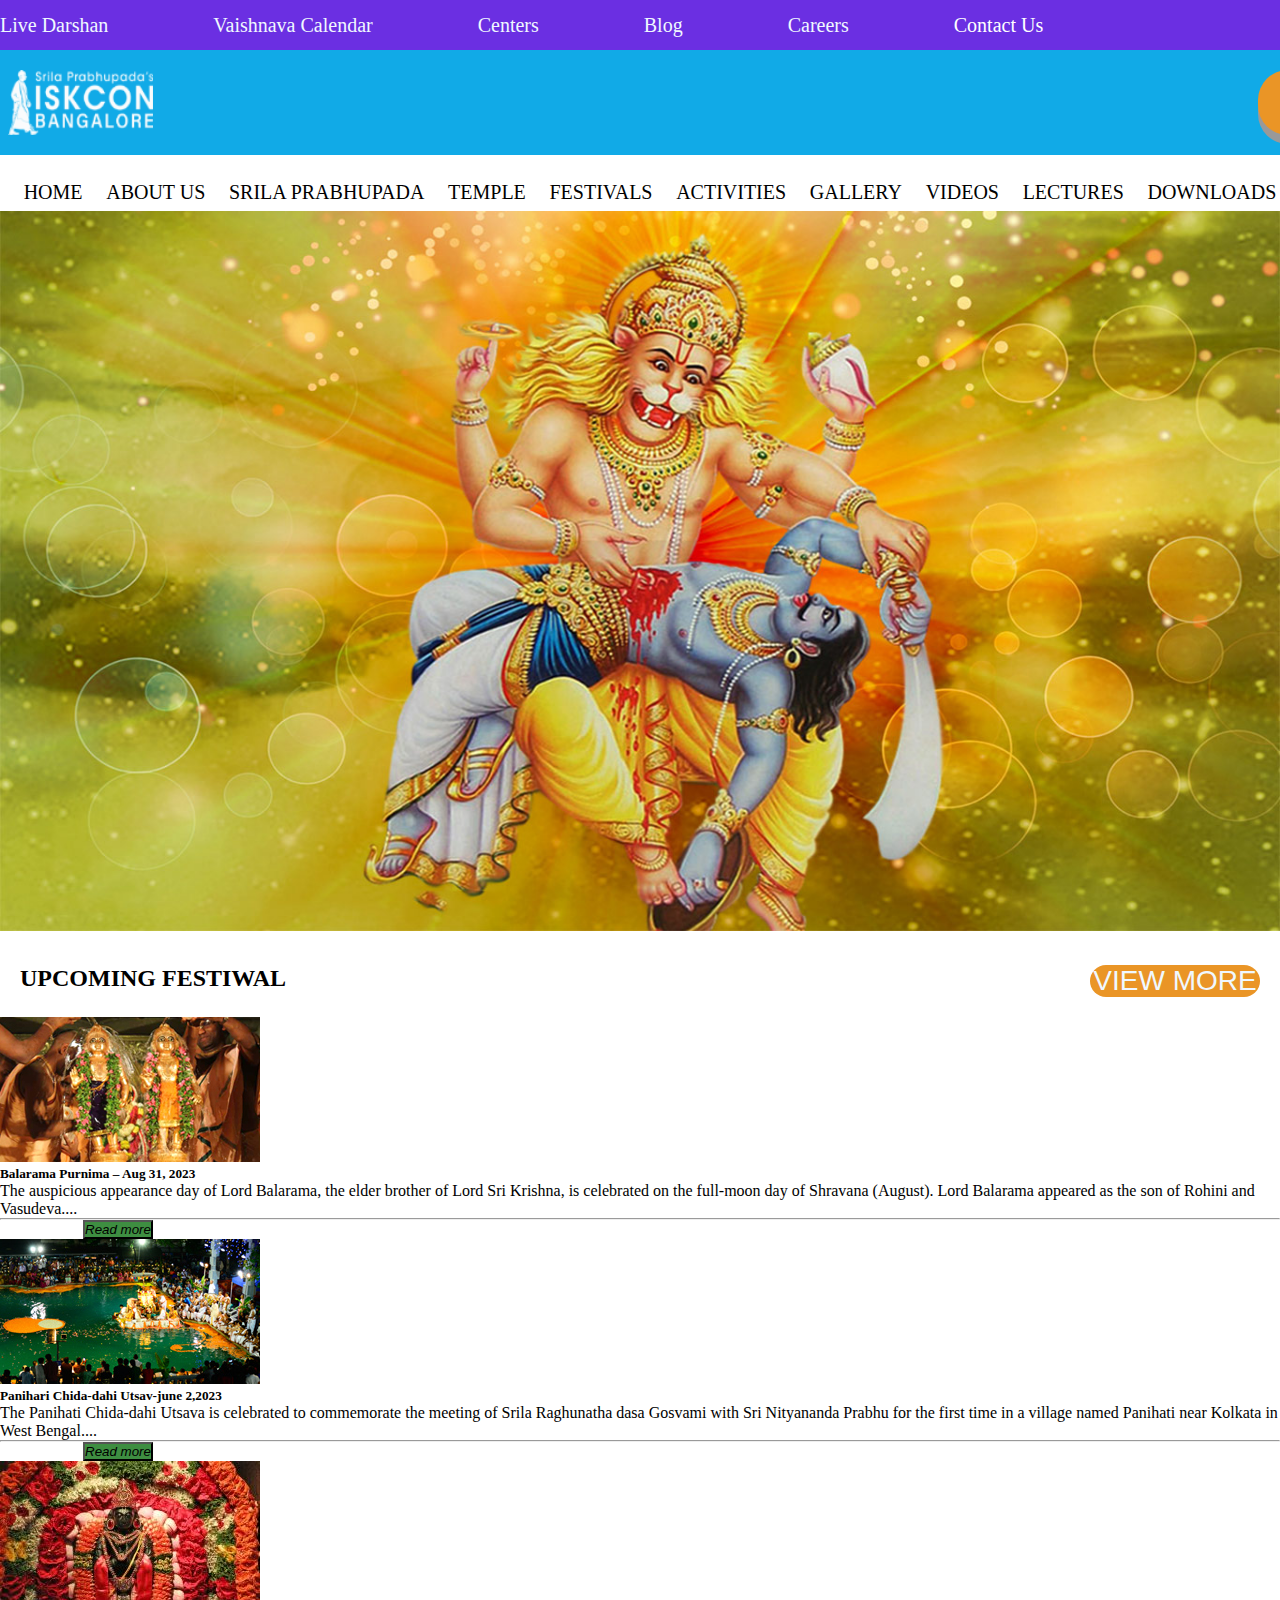
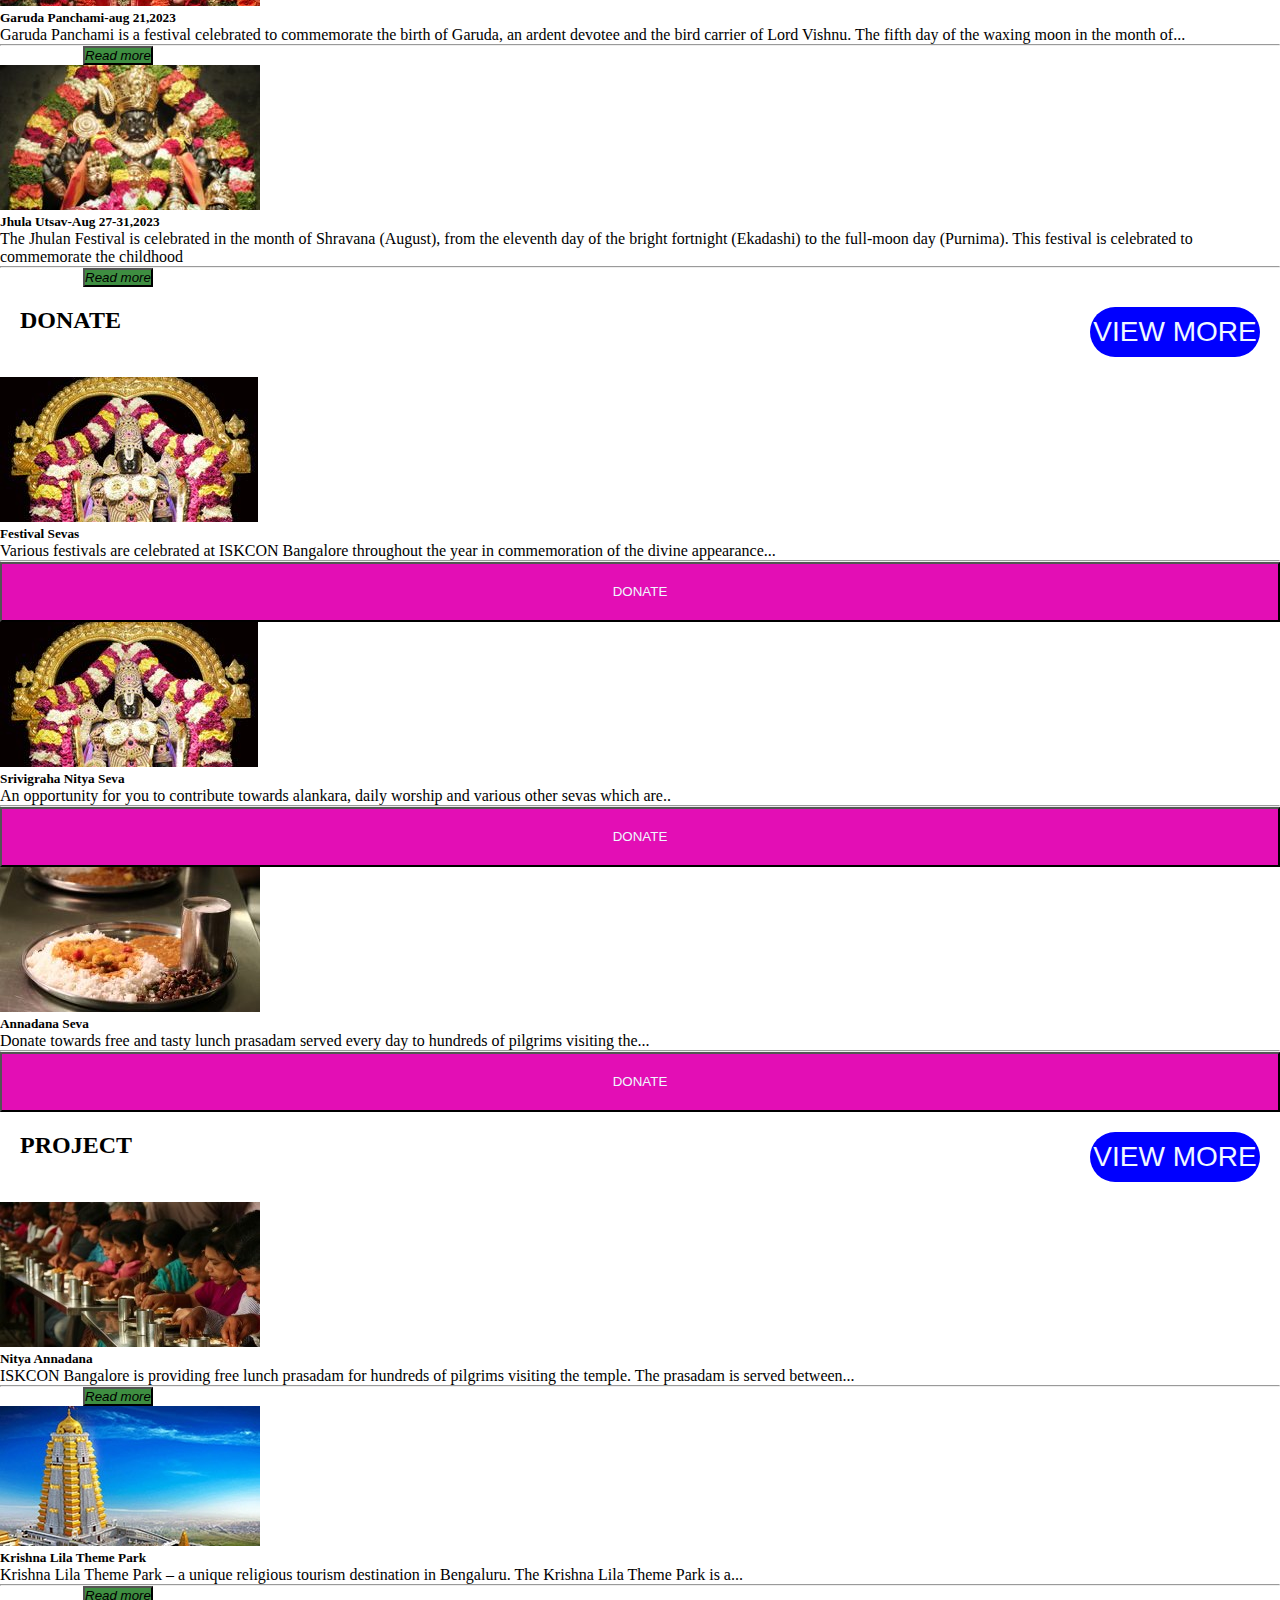
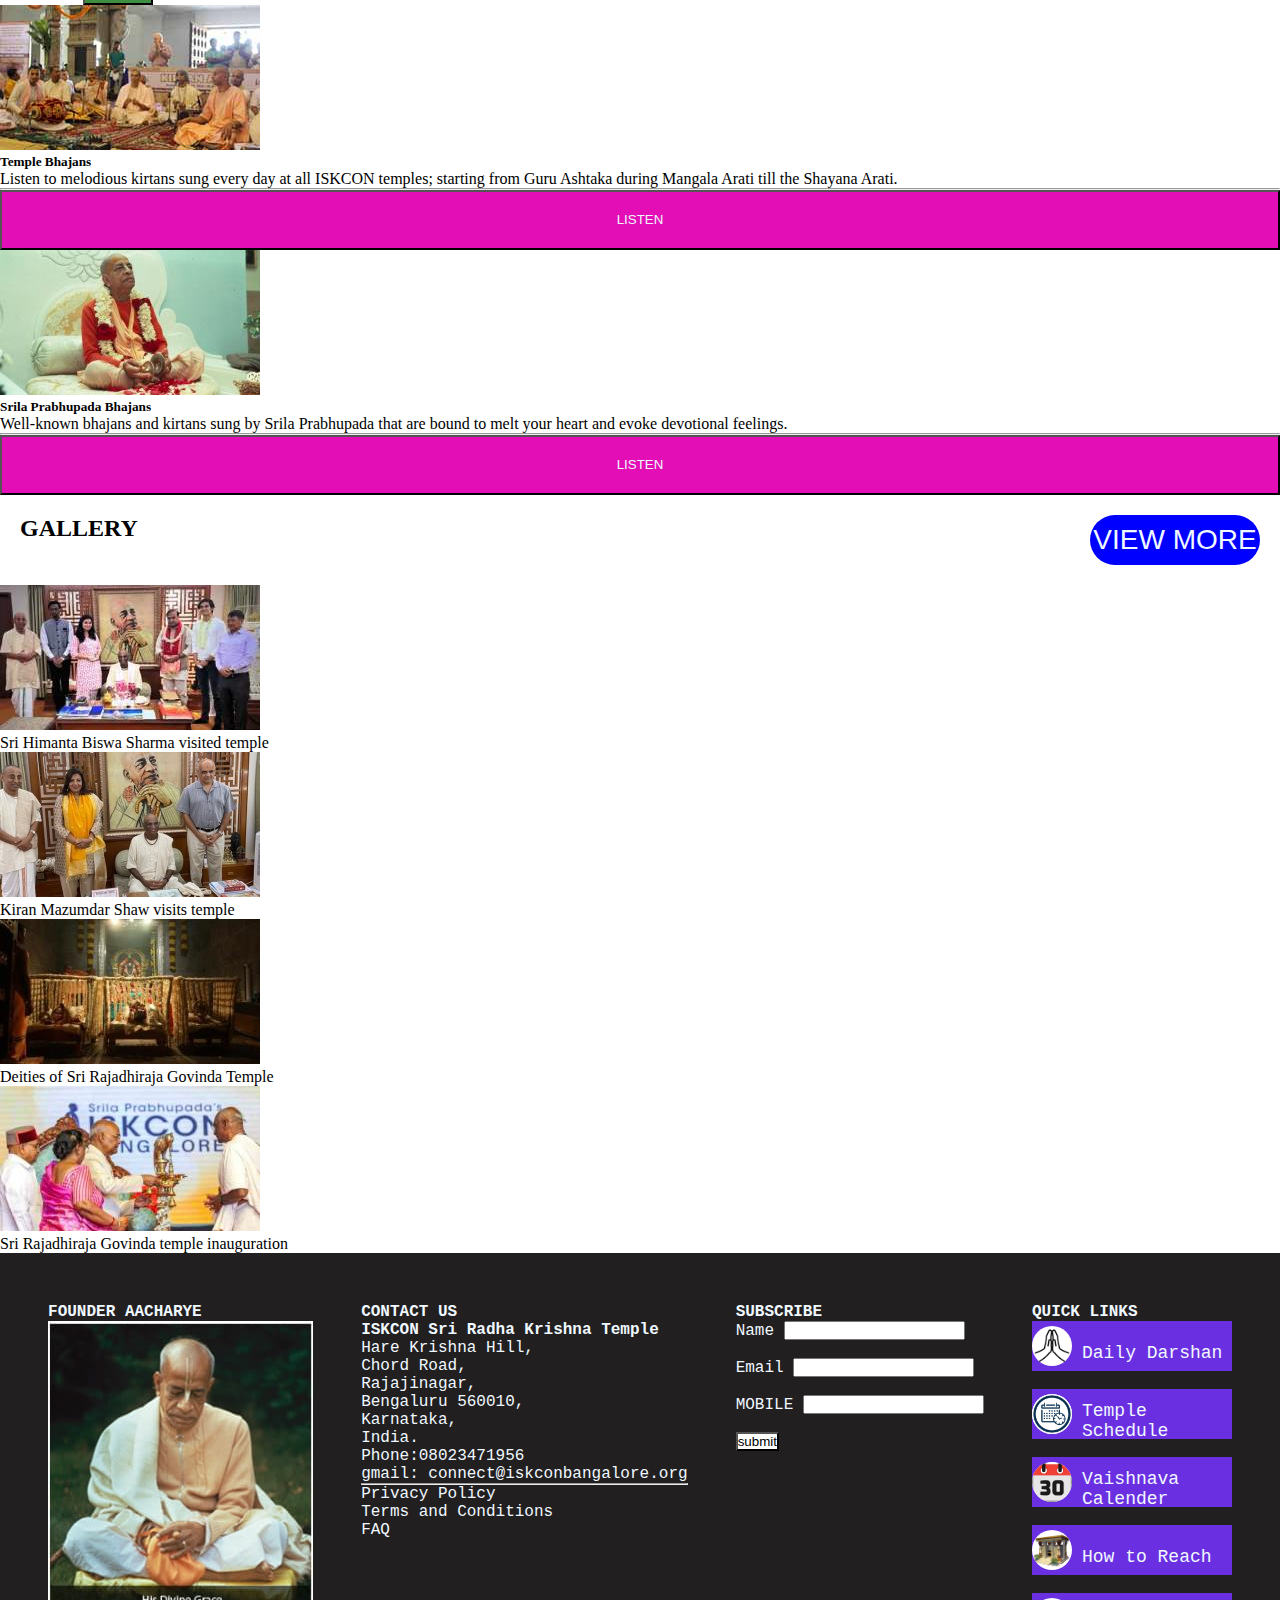
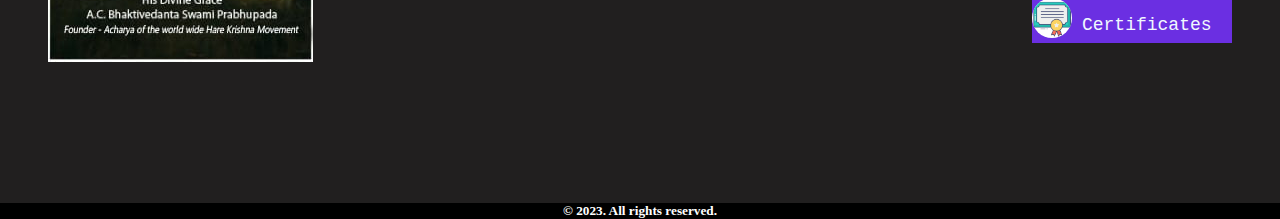
<file: index.html>
<!DOCTYPE html>
<html lang="en">

<head>
  <meta charset="UTF-8">
  <meta http-equiv="X-UA-Compatible" content="IE=edge">
  <meta name="viewport" content="width=device-width, initial-scale=1.0">
  <title>ISKCON BANGALORE</title>
  <link href="https://cdn.jsdelivr.net/npm/bootstrap@5.3.0-alpha3/dist/css/bootstrap.min.css" rel="stylesheet"
    integrity="sha384-KK94CHFLLe+nY2dmCWGMq91rCGa5gtU4mk92HdvYe+M/SXH301p5ILy+dN9+nJOZ" crossorigin="anonymous">
  <link rel="stylesheet" href="my css/style.css">
  <link rel="icon" type="image/x-icon" href="images/temple.png">
</head>

<body>

  <div class="container-fluid">
    <span>Live Darshan </span>
    <span>Vaishnava Calendar</span>
    <span>Centers</span>
    <span>Blog</span>
    <span>Careers</span>
    <span ><a href="contact.html" style="text-decoration: none; color: white;">Contact Us</a></span>
  </div>

  <div class="navigition">
    <img src="images/iskcon-bangalore-logo-n.png" alt="">

    <button type="button" value="button">Donate</button>
  </div>
  <nav>
    <ul>
      <li><a href="#">HOME</a></li>
      <li><a href="about.html">ABOUT US</a></li>
      <li><a href="#">SRILA PRABHUPADA</a></li>
      <li><a href="#">TEMPLE</a></li>
      <li><a href="#">FESTIVALS</a></li>
      <li><a href="#">ACTIVITIES</a></li>
      <li><a href="#">GALLERY</a></li>
      <li><a href="#">VIDEOS</a></li>
      <li><a href="#">LECTURES</a></li>
      <li><a href="#">DOWNLOADS</a></li>
      <li><a href="#">LIFE PATRON</a></li>
    </ul>
  </nav>
  <div class="section">
    <img class="image" src="images/god.jpg" height="" width="" alt="">
  </div>
  <div class="section2">
    <div class="head">
      <h2>UPCOMING FESTIWAL</h2>
      <BUtton class="BUTTON" type="button">VIEW MORE</BUtton>
    </div>
    <div class="row row-cols-1 row-cols-md-4 g-4">
      <div class="col">
        <div class="card">
          <img src="images\Balaram-purnima.jpg" class="card-img-top" alt="...">
          <div class="card-body">
            <h5 class="card-title">Balarama Purnima – Aug 31, 2023</h5>
            <p class="card-text">The auspicious appearance day of Lord Balarama, the elder brother of Lord Sri Krishna,
              is celebrated on the full-moon day of Shravana (August). Lord Balarama appeared as the son of Rohini and
              Vasudeva....
              <hr><button class="button1">Read more</button>
            </p>
          </div>
        </div>
      </div>
      <div class="col">
        <div class="card">
          <img src="images/Panihati-chida-dahi.jpg" class="card-img-top" alt="...">
          <div class="card-body">
            <h5 class="card-title">Panihari Chida-dahi Utsav-june 2,2023</h5>
            <p class="card-text">
              The Panihati Chida-dahi Utsava is celebrated to commemorate the meeting of Srila Raghunatha dasa Gosvami
              with Sri Nityananda Prabhu for the first time in a village named Panihati near Kolkata in West Bengal....
              <hr>
              <button class="button1">Read more</button>
            </p>
          </div>
        </div>
      </div>
      <div class="col">
        <div class="card">
          <img src="images/f18-garuda-panchami-260x145.jpg" class="card-img-top" alt="...">
          <div class="card-body">
            <h5 class="card-title">Garuda Panchami-aug 21,2023</h5>
            <p class="card-text">Garuda Panchami is a festival celebrated to commemorate the birth of Garuda, an ardent
              devotee and the bird carrier of Lord Vishnu. The fifth day of the waxing moon in the month of...
              <hr>
              <button class="button1">Read more</button>
            </p>
          </div>
        </div>
      </div>
      <div class="col">
        <div class="card">
          <img src="images/sri-narasimha-jayanti-260x145.jpg" class="card-img-top" alt="...">
          <div class="card-body">
            <h5 class="card-title">Jhula Utsav-Aug 27-31,2023</h5>
            <p class="card-text">The Jhulan Festival is celebrated in the month of Shravana (August), from the eleventh
              day of the bright fortnight (Ekadashi) to the full-moon day (Purnima). This festival is celebrated to
              commemorate the childhood
              <hr><button class="button1">Read more</button>
            </p>

          </div>
        </div>
      </div>
    </div>

  </div>
  <div class="head">
    <h2>DONATE</h2>
    <img src="images/Horizontal-Line-No-Background.png" alt="">
    <BUtton class="BUTTON" type="button" style="background-color: blue;">VIEW MORE</BUtton>
  </div>
  <div class="row row-cols-1 row-cols-md-4 g-4">
    <div class="col">
      <div class="card">
        <img src="images/seva-258x145 (1).jpg" class="card-img-top" alt="...">
        <div class="card-body">
          <h5 class="card-title">Festival Sevas</h5>
          <p class="card-text">Various festivals are celebrated at ISKCON Bangalore throughout the year in commemoration
            of the divine appearance...
            <hr><button class="button3">DONATE</button>
          </p>
        </div>
      </div>
    </div>
    <div class="col">
      <div class="card">
        <img src="images/seva-258x145 (1).jpg" class="card-img-top" alt="...">
        <div class="card-body">
          <h5 class="card-title">Srivigraha Nitya Seva</h5>
          <p class="card-text">An opportunity for you to contribute towards alankara, daily worship and various other
            sevas which are..
            <hr><button class="button3">DONATE</button>
          </p>
        </div>
      </div>
    </div>
    <div class="col">
      <div class="card">
        <img src="images/a07-nitya-annadana-260x145 (1).jpg" class="card-img-top" alt="...">
        <div class="card-body">
          <h5 class="card-title">Annadana Seva</h5>
          <p class="card-text">Donate towards free and tasty lunch prasadam served every day to hundreds of pilgrims
            visiting the...
            <hr><button class="button3">DONATE</button>
          </p>
        </div>
      </div>
    </div>
    <!-- <div class="col">
      <div class="card">
        <img src="..." class="card-img-top" alt="...">
        <div class="card-body">
          <h5 class="card-title">Card title</h5>
          <p class="card-text">This is a longer card with supporting text below as a natural lead-in to additional content. This content is a little bit longer.</p>
        </div> -->
  </div>
  </div>
  </div>
  <div class="head">
    <h2>PROJECT</h2>
    <img src="images/Horizontal-Line-No-Background.png" alt="">
    <BUtton class="BUTTON" type="button" style="background-color: blue;">VIEW MORE</BUtton>
  </div>
  <div class="row row-cols-1 row-cols-md-4 g-4">
    <div class="col">
      <div class="card">
        <img src="images/nityaannadana1 (1).jpg" class="card-img-top" alt="...">
        <div class="card-body">
          <h5 class="card-title">Nitya Annadana</h5>
          <p class="card-text">ISKCON Bangalore is providing free lunch prasadam for hundreds of pilgrims visiting the
            temple. The prasadam is served between...
            <hr><button class="button1">Read more</button>
          </p>
        </div>
      </div>
    </div>
    <div class="col">
      <div class="card">
        <img src="images/260x140 (1).jpg" class="card-img-top" alt="...">
        <div class="card-body">
          <h5 class="card-title">Krishna Lila Theme Park</h5>
          <p class="card-text">Krishna Lila Theme Park – a unique religious tourism destination in Bengaluru. The
            Krishna Lila Theme Park is a...
            <hr><button class="button1">Read more</button>
          </p>
        </div>
      </div>
    </div>
    <div class="col">
      <div class="card">
        <img src="images/iskcon-lectures.jpg" class="card-img-top" alt="...">
        <div class="card-body">
          <h5 class="card-title">Temple Bhajans</h5>
          <p class="card-text">Listen to melodious kirtans sung every day at all ISKCON temples; starting from Guru
            Ashtaka during Mangala Arati till the Shayana Arati.
            <HR><button class="button3">LISTEN</button>
          </p>
        </div>
      </div>
    </div>
    <div class="col">
      <div class="card">
        <img src="images/bhajans-srila-prabhupada (1).jpg" class="card-img-top" alt="...">
        <div class="card-body">
          <h5 class="card-title">Srila Prabhupada Bhajans</h5>
          <p class="card-text">Well-known bhajans and kirtans sung by Srila Prabhupada that are bound to melt your heart
            and evoke devotional feelings.
            <HR><button class="button3">LISTEN</button>
          </p>
        </div>
      </div>
    </div>
  </div>
  <div class="head">
    <h2>GALLERY</h2>
    <img src="images/Horizontal-Line-No-Background.png" alt="">
    <BUtton class="BUTTON" type="button" style="background-color: blue;">VIEW MORE</BUtton>
  </div>
  <div class="row row-cols-1 row-cols-md-4 g-4">
    <div class="col">
      <div class="card">
        <img src="images/himanta-biswa-sarma-thumb.jpg" class="card-img-top" alt="...">
        <div class="card-body">
          <h5 class="card-title"></h5>
          <p class="card-text">Sri Himanta Biswa Sharma visited temple</p>
        </div>
      </div>
    </div>
    <div class="col">
      <div class="card">
        <img src="images/kiran-majundar-shaw-thumb.jpg" class="card-img-top" alt="...">
        <div class="card-body">
          <h5 class="card-title"></h5>
          <p class="card-text">Kiran Mazumdar Shaw visits temple</p>
        </div>
      </div>
    </div>
    <div class="col">
      <div class="card">
        <img src="images/other-utsava-deities.jpg" class="card-img-top" alt="...">
        <div class="card-body">
          <h5 class="card-title"></h5>
          <p class="card-text">Deities of Sri Rajadhiraja Govinda Temple</p>
        </div>
      </div>
    </div>
    <div class="col">
      <div class="card">
        <img src="images/sri-ramnath-kovind-iskcon-thumb (1).jpg" class="card-img-top" alt="...">
        <div class="card-body">
          <h5 class="card-title"></h5>
          <p class="card-text">Sri Rajadhiraja Govinda temple inauguration</p>
        </div>
      </div>
    </div>
  </div>
  <div class="container4">
    <div class="main" id="class">
      <h4>FOUNDER AACHARYE</h4>
      <div>
        <img src="images/founder-acharya.jpg" alt="">
      </div>
    </div>
    <div class="main" id="class">
      <H4>CONTACT US</H4>
      <div class="contact">
        <b>ISKCON Sri Radha Krishna Temple </b><br>
        Hare Krishna Hill,<br>
        Chord Road,<br> Rajajinagar, <br>
        Bengaluru 560010,<br> Karnataka,<br> India.<br>
        Phone:08023471956<br>
        gmail: connect@iskconbangalore.org
        <hr>
        Privacy Policy<br>
        Terms and Conditions<br>
        FAQ
      </div>
    </div>
    <div class="main" id="class">
      <H4>SUBSCRIBE</H4>
      <form action="php">
        <placeholder>Name</placeholder>
        <input type="text">
      </form><br>
      <placeholder>Email</placeholder>
      <input type="text"></form><br><br>
      <placeholder>MOBILE</placeholder>
      <input type="text"></form><br><br>
      <button class="btn">submit</button>

      </form>
    </div>
    <div class="main" id="class1">
      <H4>QUICK LINKS</H4>
      <div class="linkicon"><img src="images/pooja.png" alt="">
        <p>Daily Darshan</p>
      </div> <br>
      <div class="linkicon"><img src="images/495-4950438_schedule-clipart-hd-png-download.png" alt="">
        <p>Temple Schedule</p>
      </div><br>
      <div class="linkicon"><img src="images/download.png" alt="">
        <p>Vaishnava Calender</p>
      </div><br>
      <div class="linkicon"><img src="images/Marketplace_Egyptian_Temple-icon.webp" alt="">
        <p>How to Reach</p>
      </div><br>
      <div class="linkicon"><img src="images/certificate.png" alt="">
        <p>Certificates</p>
      </div>
    </div>

  </div>
  <footer>
    <h5>© 2023. All rights reserved.</h5>
  </footer>

  <script src="https://cdn.jsdelivr.net/npm/bootstrap@5.3.0-alpha3/dist/js/bootstrap.bundle.min.js"
    integrity="sha384-ENjdO4Dr2bkBIFxQpeoTz1HIcje39Wm4jDKdf19U8gI4ddQ3GYNS7NTKfAdVQSZe"
    crossorigin="anonymous"></script>
</body>

</html>
</file>
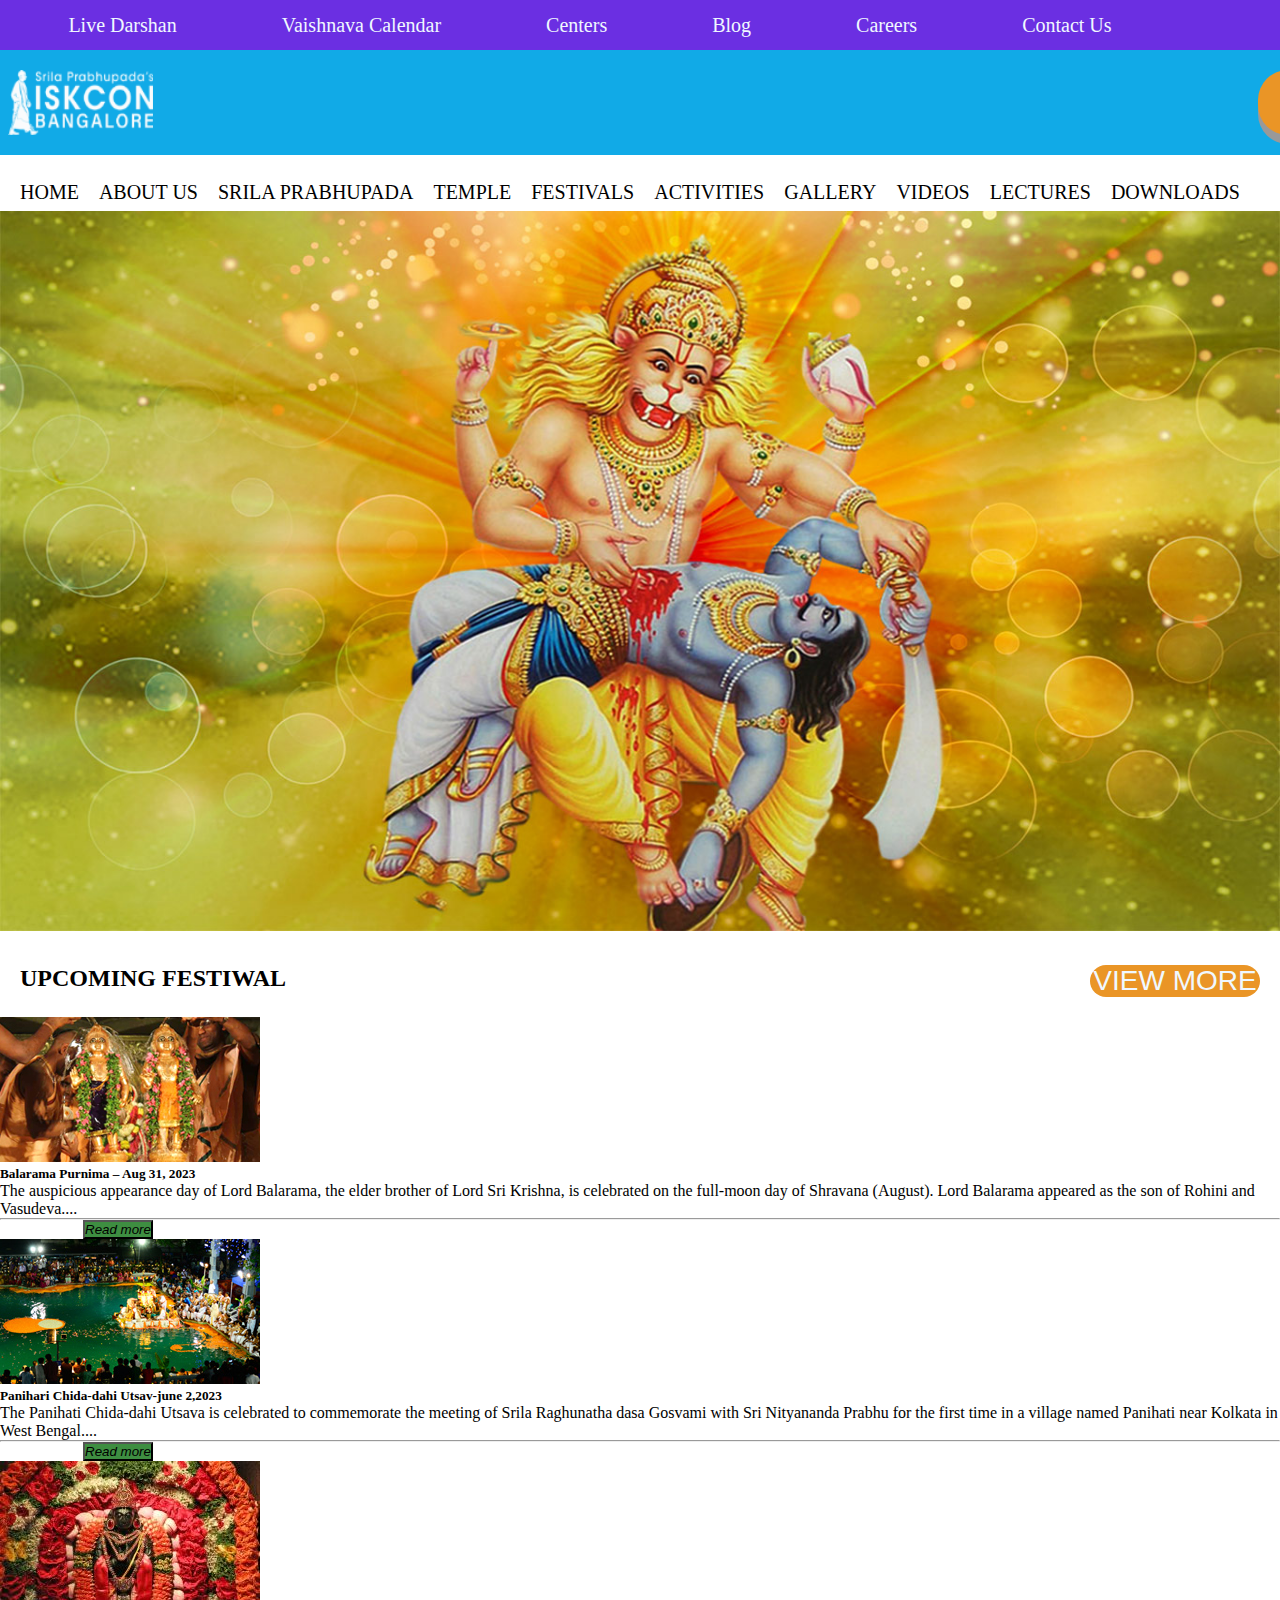
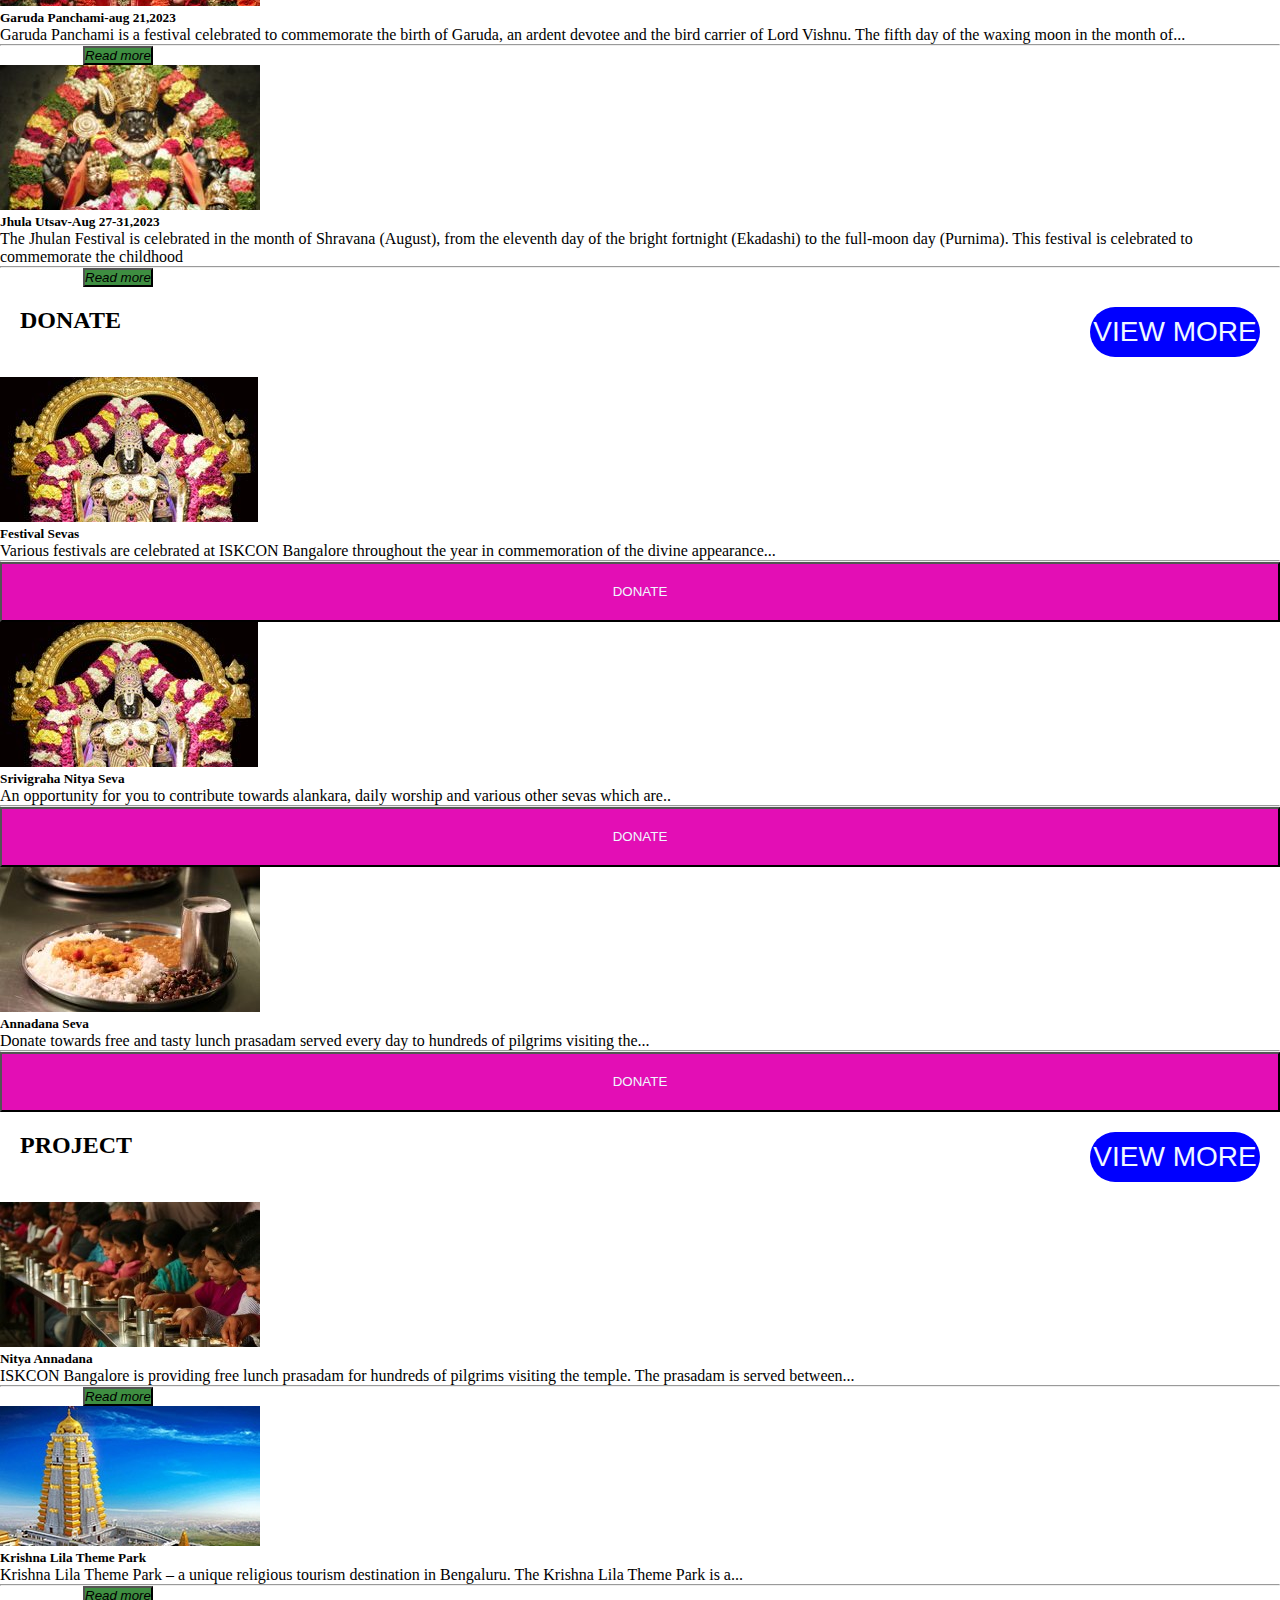
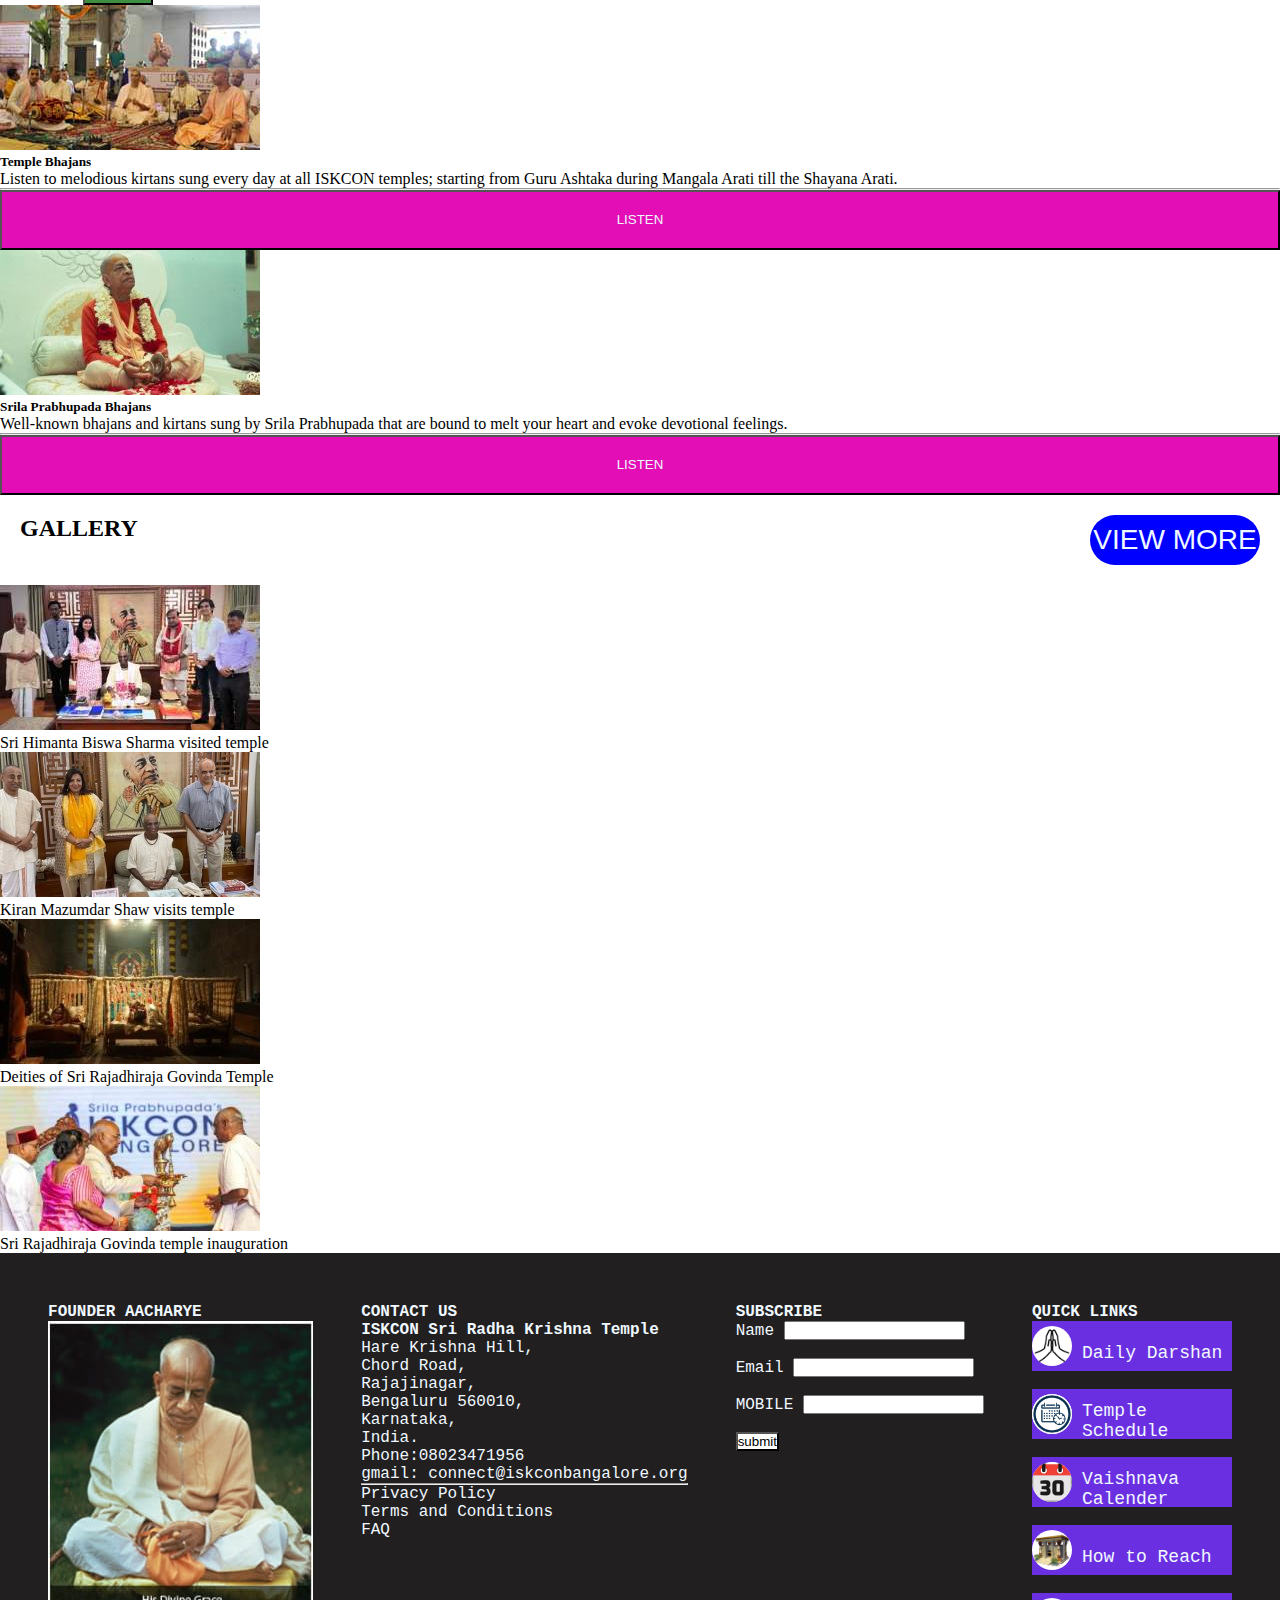
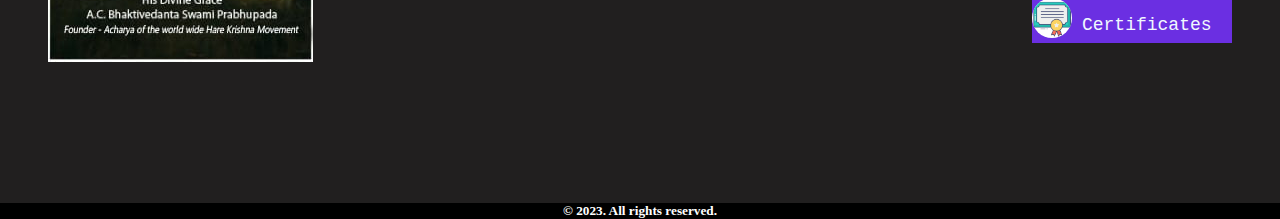
<file: tample project/index.html>
<!DOCTYPE html>
<html lang="en">

<head>
  <meta charset="UTF-8">
  <meta http-equiv="X-UA-Compatible" content="IE=edge">
  <meta name="viewport" content="width=device-width, initial-scale=1.0">
  <title>ISKCON BANGALORE</title>
  <link href="https://cdn.jsdelivr.net/npm/bootstrap@5.3.0-alpha3/dist/css/bootstrap.min.css" rel="stylesheet"
    integrity="sha384-KK94CHFLLe+nY2dmCWGMq91rCGa5gtU4mk92HdvYe+M/SXH301p5ILy+dN9+nJOZ" crossorigin="anonymous">
  <link rel="stylesheet" href="style.css">
  <link rel="icon" type="image/x-icon" href="images/temple.png">
</head>

<body>

  <div class="container-fluid">
    <span>Live Darshan </span>
    <span>Vaishnava Calendar</span>
    <span>Centers</span>
    <span>Blog</span>
    <span>Careers</span>
    <span>Contact Us</span>
  </div>

  <div class="navigition">
    <img src="images/iskcon-bangalore-logo-n.png" alt="">

    <button type="button" value="button">Donate</button>
  </div>
  <nav>
    <ul>
      <li><a href="#">HOME</a></li>
      </div>
      <li><a href="#">ABOUT US</a></li>
      <li><a href="#">SRILA PRABHUPADA</a></li>
      <li><a href="#">TEMPLE</a></li>
      <li><a href="#">FESTIVALS</a></li>
      <li><a href="#">ACTIVITIES</a></li>
      <li><a href="#">GALLERY</a></li>
      <li><a href="#">VIDEOS</a></li>
      <li><a href="#">LECTURES</a></li>
      <li><a href="#">DOWNLOADS</a></li>
      <li><a href="#">LIFE PATRON</a></li>
    </ul>
  </nav>
  <div class="section">
    <img class="image" src="images/god.jpg" height="" width="" alt="">
  </div>
  <div class="section2">
    <div class="head">
      <h2>UPCOMING FESTIWAL</h2>
      <BUtton class="BUTTON" type="button">VIEW MORE</BUtton>
    </div>
    <div class="row row-cols-1 row-cols-md-4 g-4">
      <div class="col">
        <div class="card">
          <img src="images\Balaram-purnima.jpg" class="card-img-top" alt="...">
          <div class="card-body">
            <h5 class="card-title">Balarama Purnima – Aug 31, 2023</h5>
            <p class="card-text">The auspicious appearance day of Lord Balarama, the elder brother of Lord Sri Krishna,
              is celebrated on the full-moon day of Shravana (August). Lord Balarama appeared as the son of Rohini and
              Vasudeva....<hr><button class="button1">Read more</button></p>
          </div>
        </div>
      </div>
      <div class="col">
        <div class="card">
          <img src="images/Panihati-chida-dahi.jpg" class="card-img-top" alt="...">
          <div class="card-body">
            <h5 class="card-title">Panihari Chida-dahi Utsav-june 2,2023</h5>
            <p class="card-text">
              The Panihati Chida-dahi Utsava is celebrated to commemorate the meeting of Srila Raghunatha dasa Gosvami
              with Sri Nityananda Prabhu for the first time in a village named Panihati near Kolkata in West Bengal....
              <hr>
              <button class="button1">Read more</button>
            </p>
          </div>
        </div>
      </div>
      <div class="col">
        <div class="card">
          <img src="images/f18-garuda-panchami-260x145.jpg" class="card-img-top" alt="...">
          <div class="card-body">
            <h5 class="card-title">Garuda Panchami-aug 21,2023</h5>
            <p class="card-text">Garuda Panchami is a festival celebrated to commemorate the birth of Garuda, an ardent
              devotee and the bird carrier of Lord Vishnu. The fifth day of the waxing moon in the month of... <hr>
              <button class="button1">Read more</button></p>
          </div>
        </div>
      </div>
      <div class="col">
        <div class="card">
          <img src="images/sri-narasimha-jayanti-260x145.jpg" class="card-img-top" alt="...">
          <div class="card-body">
            <h5 class="card-title">Jhula Utsav-Aug 27-31,2023</h5>
            <p class="card-text">The Jhulan Festival is celebrated in the month of Shravana (August), from the eleventh
              day of the bright fortnight (Ekadashi) to the full-moon day (Purnima). This festival is celebrated to
              commemorate the childhood<hr><button class="button1">Read more</button></p>

          </div>
        </div>
      </div>
    </div>

  </div>
  <div class="head">
    <h2>DONATE</h2>
    <img src="images/Horizontal-Line-No-Background.png" alt="">
    <BUtton class="BUTTON" type="button" style="background-color: blue;">VIEW MORE</BUtton>
  </div>
  <div class="row row-cols-1 row-cols-md-4 g-4">
    <div class="col">
      <div class="card">
        <img src="images/seva-258x145 (1).jpg" class="card-img-top" alt="...">
        <div class="card-body">
          <h5 class="card-title">Festival Sevas</h5>
          <p class="card-text">Various festivals are celebrated at ISKCON Bangalore throughout the year in commemoration
            of the divine appearance...<hr><button class="button3">DONATE</button></p>
        </div>
      </div>
    </div>
    <div class="col">
      <div class="card">
        <img src="images/seva-258x145 (1).jpg" class="card-img-top" alt="...">
        <div class="card-body">
          <h5 class="card-title">Srivigraha Nitya Seva</h5>
          <p class="card-text">An opportunity for you to contribute towards alankara, daily worship and various other
            sevas which are..<hr><button class="button3">DONATE</button></p>
        </div>
      </div>
    </div>
    <div class="col">
      <div class="card">
        <img src="images/a07-nitya-annadana-260x145 (1).jpg" class="card-img-top" alt="...">
        <div class="card-body">
          <h5 class="card-title">Annadana Seva</h5>
          <p class="card-text">Donate towards free and tasty lunch prasadam served every day to hundreds of pilgrims
            visiting the...<hr><button class="button3">DONATE</button></p>
        </div>
      </div>
    </div>
    <!-- <div class="col">
      <div class="card">
        <img src="..." class="card-img-top" alt="...">
        <div class="card-body">
          <h5 class="card-title">Card title</h5>
          <p class="card-text">This is a longer card with supporting text below as a natural lead-in to additional content. This content is a little bit longer.</p>
        </div> -->
  </div>
  </div>
  </div>
  <div class="head">
    <h2>PROJECT</h2>
    <img src="images/Horizontal-Line-No-Background.png" alt="">
    <BUtton class="BUTTON" type="button" style="background-color: blue;">VIEW MORE</BUtton>
  </div>
  <div class="row row-cols-1 row-cols-md-4 g-4">
    <div class="col">
      <div class="card">
        <img src="images/nityaannadana1 (1).jpg" class="card-img-top" alt="...">
        <div class="card-body">
          <h5 class="card-title">Nitya Annadana</h5>
          <p class="card-text">ISKCON Bangalore is providing free lunch prasadam for hundreds of pilgrims visiting the
            temple. The prasadam is served between...<hr><button class="button1">Read more</button></p>
        </div>
      </div>
    </div>
    <div class="col">
      <div class="card">
        <img src="images/260x140 (1).jpg" class="card-img-top" alt="...">
        <div class="card-body">
          <h5 class="card-title">Krishna Lila Theme Park</h5>
          <p class="card-text">Krishna Lila Theme Park – a unique religious tourism destination in Bengaluru. The
            Krishna Lila Theme Park is a...<hr><button class="button1">Read more</button></p>
        </div>
      </div>
    </div>
    <div class="col">
      <div class="card">
        <img src="images/iskcon-lectures.jpg" class="card-img-top" alt="...">
        <div class="card-body">
          <h5 class="card-title">Temple Bhajans</h5>
          <p class="card-text">Listen to melodious kirtans sung every day at all ISKCON temples; starting from Guru
            Ashtaka during Mangala Arati till the Shayana Arati.<HR><button class="button3">LISTEN</button></p>
        </div>
      </div>
    </div>
    <div class="col">
      <div class="card">
        <img src="images/bhajans-srila-prabhupada (1).jpg" class="card-img-top" alt="...">
        <div class="card-body">
          <h5 class="card-title">Srila Prabhupada Bhajans</h5>
          <p class="card-text">Well-known bhajans and kirtans sung by Srila Prabhupada that are bound to melt your heart
            and evoke devotional feelings.<HR><button class="button3">LISTEN</button></p>
        </div>
      </div>
    </div>
  </div>
  <div class="head">
    <h2>GALLERY</h2>
    <img src="images/Horizontal-Line-No-Background.png" alt="">
    <BUtton class="BUTTON" type="button" style="background-color: blue;">VIEW MORE</BUtton>
  </div>
  <div class="row row-cols-1 row-cols-md-4 g-4">
    <div class="col">
      <div class="card">
        <img src="images/himanta-biswa-sarma-thumb.jpg" class="card-img-top" alt="...">
        <div class="card-body">
          <h5 class="card-title"></h5>
          <p class="card-text">Sri Himanta Biswa Sharma visited temple</p>
        </div>
      </div>
    </div>
    <div class="col">
      <div class="card">
        <img src="images/kiran-majundar-shaw-thumb.jpg" class="card-img-top" alt="...">
        <div class="card-body">
          <h5 class="card-title"></h5>
          <p class="card-text">Kiran Mazumdar Shaw visits temple</p>
        </div>
      </div>
    </div>
    <div class="col">
      <div class="card">
        <img src="images/other-utsava-deities.jpg" class="card-img-top" alt="...">
        <div class="card-body">
          <h5 class="card-title"></h5>
          <p class="card-text">Deities of Sri Rajadhiraja Govinda Temple</p>
        </div>
      </div>
    </div>
    <div class="col">
      <div class="card">
        <img src="images/sri-ramnath-kovind-iskcon-thumb (1).jpg" class="card-img-top" alt="...">
        <div class="card-body">
          <h5 class="card-title"></h5>
          <p class="card-text">Sri Rajadhiraja Govinda temple inauguration</p>
        </div>
      </div>
    </div>
  </div>
  <div class="container4">
    <div class="main" id="class">
      <h4>FOUNDER AACHARYE</h4>
      <div>
        <img src="images/founder-acharya.jpg" alt="">
      </div>
    </div>
    <div class="main" id="class">
      <H4>CONTACT US</H4>
      <div class="contact">
        <b>ISKCON Sri Radha Krishna Temple </b><br>
        Hare Krishna Hill,<br>
Chord Road,<br> Rajajinagar, <br>
Bengaluru 560010,<br> Karnataka,<br> India.<br>
Phone:08023471956<br>
gmail: connect@iskconbangalore.org<hr>
Privacy Policy<br>
Terms and Conditions<br>
FAQ
      </div>
    </div>
    <div class="main" id="class">
      <H4>SUBSCRIBE</H4>
      <form action="php">
<placeholder>Name</placeholder>
<input type="text"></form><br>
<placeholder>Email</placeholder>
<input type="text"></form><br><br>
<placeholder>MOBILE</placeholder>
<input type="text"></form><br><br>
<button class="btn">submit</button>

      </form>
    </div>
    <div class="main" id="class1">
      <H4>QUICK LINKS</H4>
     <div class="linkicon"><img src="images/pooja.png" alt=""> <p>Daily Darshan</p> </div> <br>
     <div class="linkicon"><img src="images/495-4950438_schedule-clipart-hd-png-download.png" alt=""> <p>Temple Schedule</p> </div><br>
     <div class="linkicon"><img src="images/download.png" alt=""> <p>Vaishnava Calender</p> </div><br>
     <div class="linkicon"><img src="images/Marketplace_Egyptian_Temple-icon.webp" alt=""> <p>How to Reach</p> </div><br>
     <div class="linkicon"><img src="images/certificate.png" alt=""> <p>Certificates</p> </div>         
    </div>
    
  </div>
  <footer><h5>© 2023. All rights reserved.</h5></footer>

  <script src="https://cdn.jsdelivr.net/npm/bootstrap@5.3.0-alpha3/dist/js/bootstrap.bundle.min.js"
    integrity="sha384-ENjdO4Dr2bkBIFxQpeoTz1HIcje39Wm4jDKdf19U8gI4ddQ3GYNS7NTKfAdVQSZe"
    crossorigin="anonymous"></script>
</body>

</html>
</file>
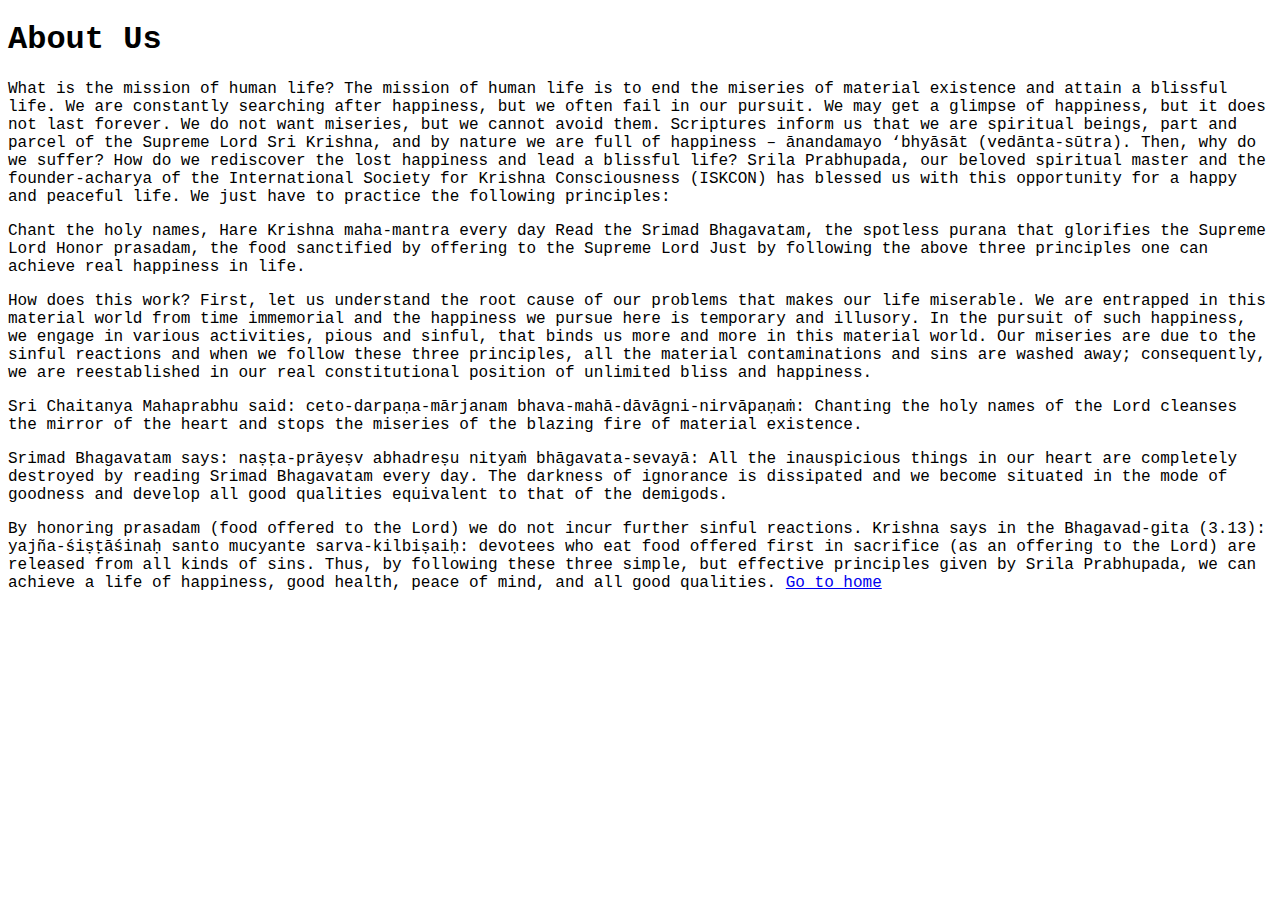
<file: about.html>
<!DOCTYPE html>
<html lang="en">
<head>
    <meta charset="UTF-8">
    <meta http-equiv="X-UA-Compatible" content="IE=edge">
    <meta name="viewport" content="width=, initial-scale=1.0">
    <title>Document</title>
    <link rel="stylesheet" href="my css/about.css">
</head>
<body>
    <h1>About Us</h1>
  <p>  What is the mission of human life? The mission of human life is to end the miseries of material existence and attain a blissful life. We are constantly searching after happiness, but we often fail in our pursuit. We may get a glimpse of happiness, but it does not last forever. We do not want miseries, but we cannot avoid them. Scriptures inform us that we are spiritual beings, part and parcel of the Supreme Lord Sri Krishna, and by nature we are full of happiness – ānandamayo ‘bhyāsāt (vedānta-sūtra). Then, why do we suffer? How do we rediscover the lost happiness and lead a blissful life?

Srila Prabhupada, our beloved spiritual master and the founder-acharya of the International Society for Krishna Consciousness (ISKCON) has blessed us with this opportunity for a happy and peaceful life. We just have to practice the following principles:</p>

<p>  Chant the holy names, Hare Krishna maha-mantra every day
Read the Srimad Bhagavatam, the spotless purana that glorifies the Supreme Lord
Honor prasadam, the food sanctified by offering to the Supreme Lord
Just by following the above three principles one can achieve real happiness in life. </p><p>How does this work?

First, let us understand the root cause of our problems that makes our life miserable. We are entrapped in this material world from time immemorial and the happiness we pursue here is temporary and illusory. In the pursuit of such happiness, we engage in various activities, pious and sinful, that binds us more and more in this material world.

Our miseries are due to the sinful reactions and when we follow these three principles, all the material contaminations and sins are washed away; consequently, we are reestablished in our real constitutional position of unlimited bliss and happiness.</p>

<p> Sri Chaitanya Mahaprabhu said: ceto-darpaṇa-mārjanam bhava-mahā-dāvāgni-nirvāpaṇaṁ: Chanting the holy names of the Lord cleanses the mirror of the heart and stops the miseries of the blazing fire of material existence.</p>

<p>Srimad Bhagavatam says: naṣṭa-prāyeṣv abhadreṣu nityaṁ bhāgavata-sevayā: All the inauspicious things in our heart are completely destroyed by reading Srimad Bhagavatam every day. The darkness of ignorance is dissipated and we become situated in the mode of goodness and develop all good qualities equivalent to that of the demigods.</p>

By honoring prasadam (food offered to the Lord) we do not incur further sinful reactions. Krishna says in the Bhagavad-gita (3.13): yajña-śiṣṭāśinaḥ santo mucyante sarva-kilbiṣaiḥ: devotees who eat food offered first in sacrifice (as an offering to the Lord) are released from all kinds of sins.

Thus, by following these three simple, but effective principles given by Srila Prabhupada, we can achieve a life of happiness, good health, peace of mind, and all good qualities.
<a href="index.html">Go to home</a>
</body>
</html>
</file>
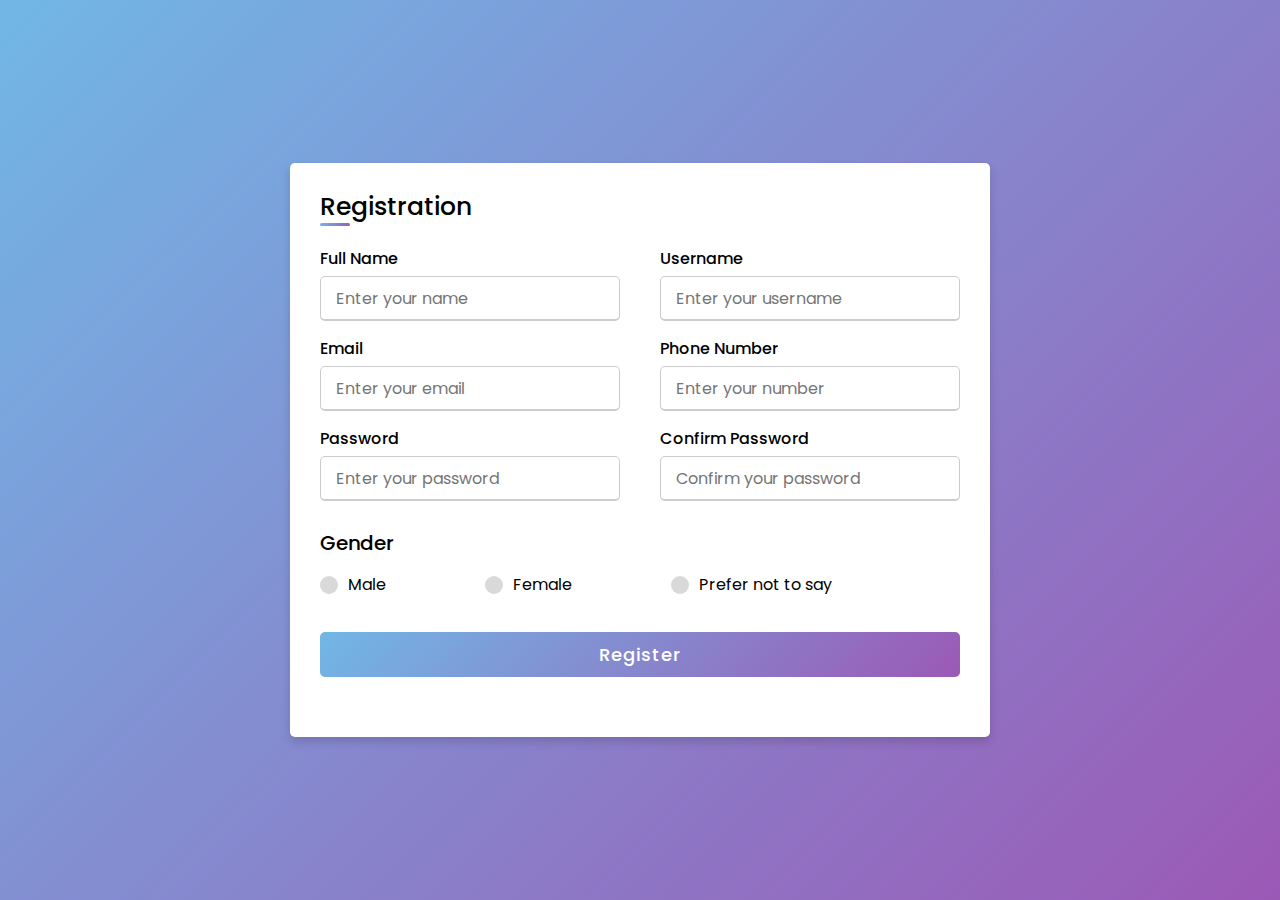
<file: contact.html>
<!DOCTYPE html>
<html lang="en" dir="ltr">
  <head>
    <meta charset="UTF-8">
    <!---<title> Responsive Registration Form | </title>--->
    <link rel="stylesheet" href="my css/contact.css">
     <meta name="viewport" content="width=device-width, initial-scale=1.0">
     <link rel="icon" type="image/x-icon" href="images/temple.png">
     <title>Registration</title>
   </head>
<body>
  <div class="container">
    <div class="title">Registration</div>
    <div class="content">
      <form action="#">
        <div class="user-details">
          <div class="input-box">
            <span class="details">Full Name</span>
            <input type="text" placeholder="Enter your name" required>
          </div>
          <div class="input-box">
            <span class="details">Username</span>
            <input type="text" placeholder="Enter your username" required>
          </div>
          <div class="input-box">
            <span class="details">Email</span>
            <input type="text" placeholder="Enter your email" required>
          </div>
          <div class="input-box">
            <span class="details">Phone Number</span>
            <input type="text" placeholder="Enter your number" required>
          </div>
          <div class="input-box">
            <span class="details">Password</span>
            <input type="text" placeholder="Enter your password" required>
          </div>
          <div class="input-box">
            <span class="details">Confirm Password</span>
            <input type="text" placeholder="Confirm your password" required>
          </div>
        </div>
        <div class="gender-details">
          <input type="radio" name="gender" id="dot-1">
          <input type="radio" name="gender" id="dot-2">
          <input type="radio" name="gender" id="dot-3">
          <span class="gender-title">Gender</span>
          <div class="category">
            <label for="dot-1">
            <span class="dot one"></span>
            <span class="gender">Male</span>
          </label>
          <label for="dot-2">
            <span class="dot two"></span>
            <span class="gender">Female</span>
          </label>
          <label for="dot-3">
            <span class="dot three"></span>
            <span class="gender">Prefer not to say</span>
            </label>
          </div>
        </div>
        <div class="button">
          <input type="submit" value="Register">
        </div>
      </form>
    </div>
  </div>


</body>
</html>
</file>
<file: my css/style.css>
* {
  margin: 0;
  padding: 0;
}

.container-fluid {
  display: block;
  /* text-align: center; */
  background: #6b2fe2;
  height: 50px;
  color: aliceblue;
  font-size: 20px;
  flex-wrap: wrap;
  /* justify-content: last baseline; */
  /* position: fixed; */
}

span {
  margin-right: 100px;
  line-height: 50px;
}

.navigition {
  left: 0;
  width: 100%;
  padding: 20px 10%;
  display: flex;
  justify-content: space-between;
  background-color: rgb(17, 170, 231);
  /* position: fixed; */
}

.navigition img {
  height: 65px;
  width: 145px;
  margin-left: -120px;
  margin-top: 0px;
}

.navigition button {
  background-color: rgb(234, 149, 38);
  color: aliceblue;
  width: 150px;
  margin-left: 20px;
  padding: 10px;
  font-size: 25px;
  font: bold;
  border-radius: 30px;
  border: none;
  box-shadow: 0 9px #999;

}

.navigition button:hover {
  background-color: #3e8e41
}

nav ul {
  list-style: none;
  margin: 10;
  padding: 0;
  display: flex;
  height: 56px;
  background-color: white;
  flex-wrap: wrap;
  justify-content: space-evenly;
  /* position: fixed; */
}

nav li {
  margin-left: 20px;
  margin-top: 26px;
}

nav a {
  color: black;
  text-decoration: none;
  font-size: 20px;

}

nav a:hover {
  background-color: #e30eb5
}

.carousel {
  width: 100%;
  overflow: hidden;
}

.section2 {
  margin-top: 30px;

}

.head {
  justify-content: space-between;
  display: flex;
  margin: 20px;
  /* vertical-align: baseline; */
  /* flex-wrap: wrap; */

}

.BUTTON {
  background-color: rgb(234, 149, 38);
  color: aliceblue;
  width: 170px;
  margin-left: 20px;
  padding: 0px;
  font-size: 28px;
  font: bold;
  border-radius: 30px;
  border: none;
  /* box-shadow: 0 9px #999; */

}

.button1 {
  color: black;
  font-style: italic;
  text-align: center;
  margin-left: 83px;
  background-color: #3e8e41;

}

.image{
  width: 100%;
  height: auto;
}

.head img {
  height: 50px;
  width: 75%;

}

.container4 {
  height: 550px;
  width: 100%;
  border: #3e8e41;
  background-color: rgb(33, 31, 31);
  color: aliceblue;
  display: flex;
  justify-content: space-evenly;
  /* margin-top: 20px; */
  flex-wrap: wrap;
}

.main {
  margin-top: 50px;
  font-family: 'Courier New', Courier, monospace;
  /* display: flex; */
  
}

.contect {
  font-family: 'Courier New', Courier, monospace;
}

.btn:hover {
  background-color: #e30eb5;
}

.btn {
  background-color: white;
}

footer {
  background-color: black;
  color: white;
  text-align: center;
}

#class1 img {
  background-color: white;
  border-radius: 50%;
  height: 40px;
  width: 40px;

}

.linkicon {
  background-color: #6b2fe2;
  height: 50px;
  width: 200px;
  display: flex;
  align-items: center;
}

.linkicon p{
  /* display: contents; */
  margin-left: 10px;
  margin-top: 15px;
  font-size: large;
}
.button3{width: 100%;
  height: 60px;
background-color: #e30eb5;
cursor: alias;
color: aliceblue;}

html {
  overflow:   scroll;
}

::-webkit-scrollbar {
    width: 0px;
    background: transparent; 
    /* make scrollbar transparent */
}
</file>
<file: tample project/style.css>
* {
  margin: 0;
  padding: 0;
}

.container-fluid {
  display: block;
  text-align: center;
  background: #6b2fe2;
  height: 50px;
  color: aliceblue;
  font-size: 20px;
  flex-wrap: wrap;
  /* position: fixed; */
}

span {
  margin-right: 100px;
  line-height: 50px;
}

.navigition {
  left: 0;
  width: 100%;
  padding: 20px 10%;
  display: flex;
  justify-content: space-between;
  background-color: rgb(17, 170, 231);
  /* position: fixed; */
}

.navigition img {
  height: 65px;
  width: 145px;
  margin-left: -120px;
  margin-top: 0px;
}

.navigition button {
  background-color: rgb(234, 149, 38);
  color: aliceblue;
  width: 150px;
  margin-left: 20px;
  padding: 10px;
  font-size: 25px;
  font: bold;
  border-radius: 30px;
  border: none;
  box-shadow: 0 9px #999;

}

.navigition button:hover {
  background-color: #3e8e41
}

nav ul {
  list-style: none;
  margin: 10;
  padding: 0;
  display: flex;
  height: 56px;
  background-color: white;
  flex-wrap: wrap;
  /* position: fixed; */
}

nav li {
  margin-left: 20px;
  margin-top: 26px;
}

nav a {
  color: black;
  text-decoration: none;
  font-size: 20px;

}

nav a:hover {
  background-color: #e30eb5
}

.carousel {
  width: 100%;
  overflow: hidden;
}

.section2 {
  margin-top: 30px;

}

.head {
  justify-content: space-between;
  display: flex;
  margin: 20px;
  /* vertical-align: baseline; */
  /* flex-wrap: wrap; */

}

.BUTTON {
  background-color: rgb(234, 149, 38);
  color: aliceblue;
  width: 170px;
  margin-left: 20px;
  padding: 0px;
  font-size: 28px;
  font: bold;
  border-radius: 30px;
  border: none;
  /* box-shadow: 0 9px #999; */

}

.button1 {
  color: black;
  font-style: italic;
  text-align: center;
  margin-left: 83px;
  background-color: #3e8e41;

}

.image {
  width: 100%;
  height: auto;
}

.head img {
  height: 50px;
  width: 75%;

}

.container4 {
  height: 550px;
  width: 100%;
  border: #3e8e41;
  background-color: rgb(33, 31, 31);
  color: aliceblue;
  display: flex;
  justify-content: space-evenly;
  /* margin-top: 20px; */
  flex-wrap: wrap;
}

.main {
  margin-top: 50px;
  font-family: 'Courier New', Courier, monospace;
}

.contect {
  font-family: 'Courier New', Courier, monospace;
}

.btn:hover {
  background-color: #e30eb5;
}

.btn {
  background-color: white;
}

footer {
  background-color: black;
  color: white;
  text-align: center;
}

#class1 img {
  background-color: white;
  border-radius: 50%;
  height: 40px;
  width: 40px;

}

.linkicon {
  background-color: #6b2fe2;
  height: 50px;
  width: 200px;
  display: flex;
  align-items: center;
}

.linkicon p{
  /* display: contents; */
  margin-left: 10px;
  margin-top: 15px;
  font-size: large;
}
.button3{width: 100%;
  height: 60px;
background-color: #e30eb5;
cursor: alias;
color: aliceblue;}

html {
  overflow:   scroll;
}

::-webkit-scrollbar {
    width: 0px;
    background: transparent; /* make scrollbar transparent */
}
</file>
<file: my css/about.css>
*{background-color: white;
font-family: 'Courier New', Courier, monospace;

}
</file>
<file: my css/contact.css>
@import url('https://fonts.googleapis.com/css2?family=Poppins:wght@200;300;400;500;600;700&display=swap');
*{
  margin: 0;
  padding: 0;
  box-sizing: border-box;
  font-family: 'Poppins',sans-serif;
}
body{
  height: 100vh;
  display: flex;
  justify-content: center;
  align-items: center;
  padding: 10px;
  background: linear-gradient(135deg, #71b7e6, #9b59b6);
}
.container{
  max-width: 700px;
  width: 100%;
  background-color: #fff;
  padding: 25px 30px;
  border-radius: 5px;
  box-shadow: 0 5px 10px rgba(0,0,0,0.15);
}
.container .title{
  font-size: 25px;
  font-weight: 500;
  position: relative;
}
.container2 {max-width: 700px;
  width: 100%;
  background-color: #fff;
  padding: 25px 30px;
  border-radius: 5px;
  box-shadow: 0 5px 10px rgba(0,0,0,0.15);
}

.container .title::before{
  content: "";
  position: absolute;
  left: 0;
  bottom: 0;
  height: 3px;
  width: 30px;
  border-radius: 5px;
  background: linear-gradient(135deg, #71b7e6, #9b59b6);
}
.content form .user-details{
  display: flex;
  flex-wrap: wrap;
  justify-content: space-between;
  margin: 20px 0 12px 0;
}
form .user-details .input-box{
  margin-bottom: 15px;
  width: calc(100% / 2 - 20px);
}
form .input-box span.details{
  display: block;
  font-weight: 500;
  margin-bottom: 5px;
}
.user-details .input-box input{
  height: 45px;
  width: 100%;
  outline: none;
  font-size: 16px;
  border-radius: 5px;
  padding-left: 15px;
  border: 1px solid #ccc;
  border-bottom-width: 2px;
  transition: all 0.3s ease;
}
.user-details .input-box input:focus,
.user-details .input-box input:valid{
  border-color: #9b59b6;
}
 form .gender-details .gender-title{
  font-size: 20px;
  font-weight: 500;
 }
 form .category{
   display: flex;
   width: 80%;
   margin: 14px 0 ;
   justify-content: space-between;
 }
 form .category label{
   display: flex;
   align-items: center;
   cursor: pointer;
 }
 form .category label .dot{
  height: 18px;
  width: 18px;
  border-radius: 50%;
  margin-right: 10px;
  background: #d9d9d9;
  border: 5px solid transparent;
  transition: all 0.3s ease;
}
 #dot-1:checked ~ .category label .one,
 #dot-2:checked ~ .category label .two,
 #dot-3:checked ~ .category label .three{
   background: #9b59b6;
   border-color: #d9d9d9;
 }
 form input[type="radio"]{
   display: none;
 }
 form .button{
   height: 45px;
   margin: 35px 0
 }
 form .button input{
   height: 100%;
   width: 100%;
   border-radius: 5px;
   border: none;
   color: #fff;
   font-size: 18px;
   font-weight: 500;
   letter-spacing: 1px;
   cursor: pointer;
   transition: all 0.3s ease;
   background: linear-gradient(135deg, #71b7e6, #9b59b6);
 }
 form .button input:hover{
  /* transform: scale(0.99); */
  background: linear-gradient(-135deg, #71b7e6, #9b59b6);
  }
 @media(max-width: 584px){
 .container{
  max-width: 100%;
}
form .user-details .input-box{
    margin-bottom: 15px;
    width: 100%;
  }
  form .category{
    width: 100%;
  }
  .content form .user-details{
    max-height: 300px;
    overflow-y: scroll;
  }
  .user-details::-webkit-scrollbar{
    width: 5px;
  }
  }
  @media(max-width: 459px){
  .container .content .category{
    flex-direction: column;
  }
}
</file>
